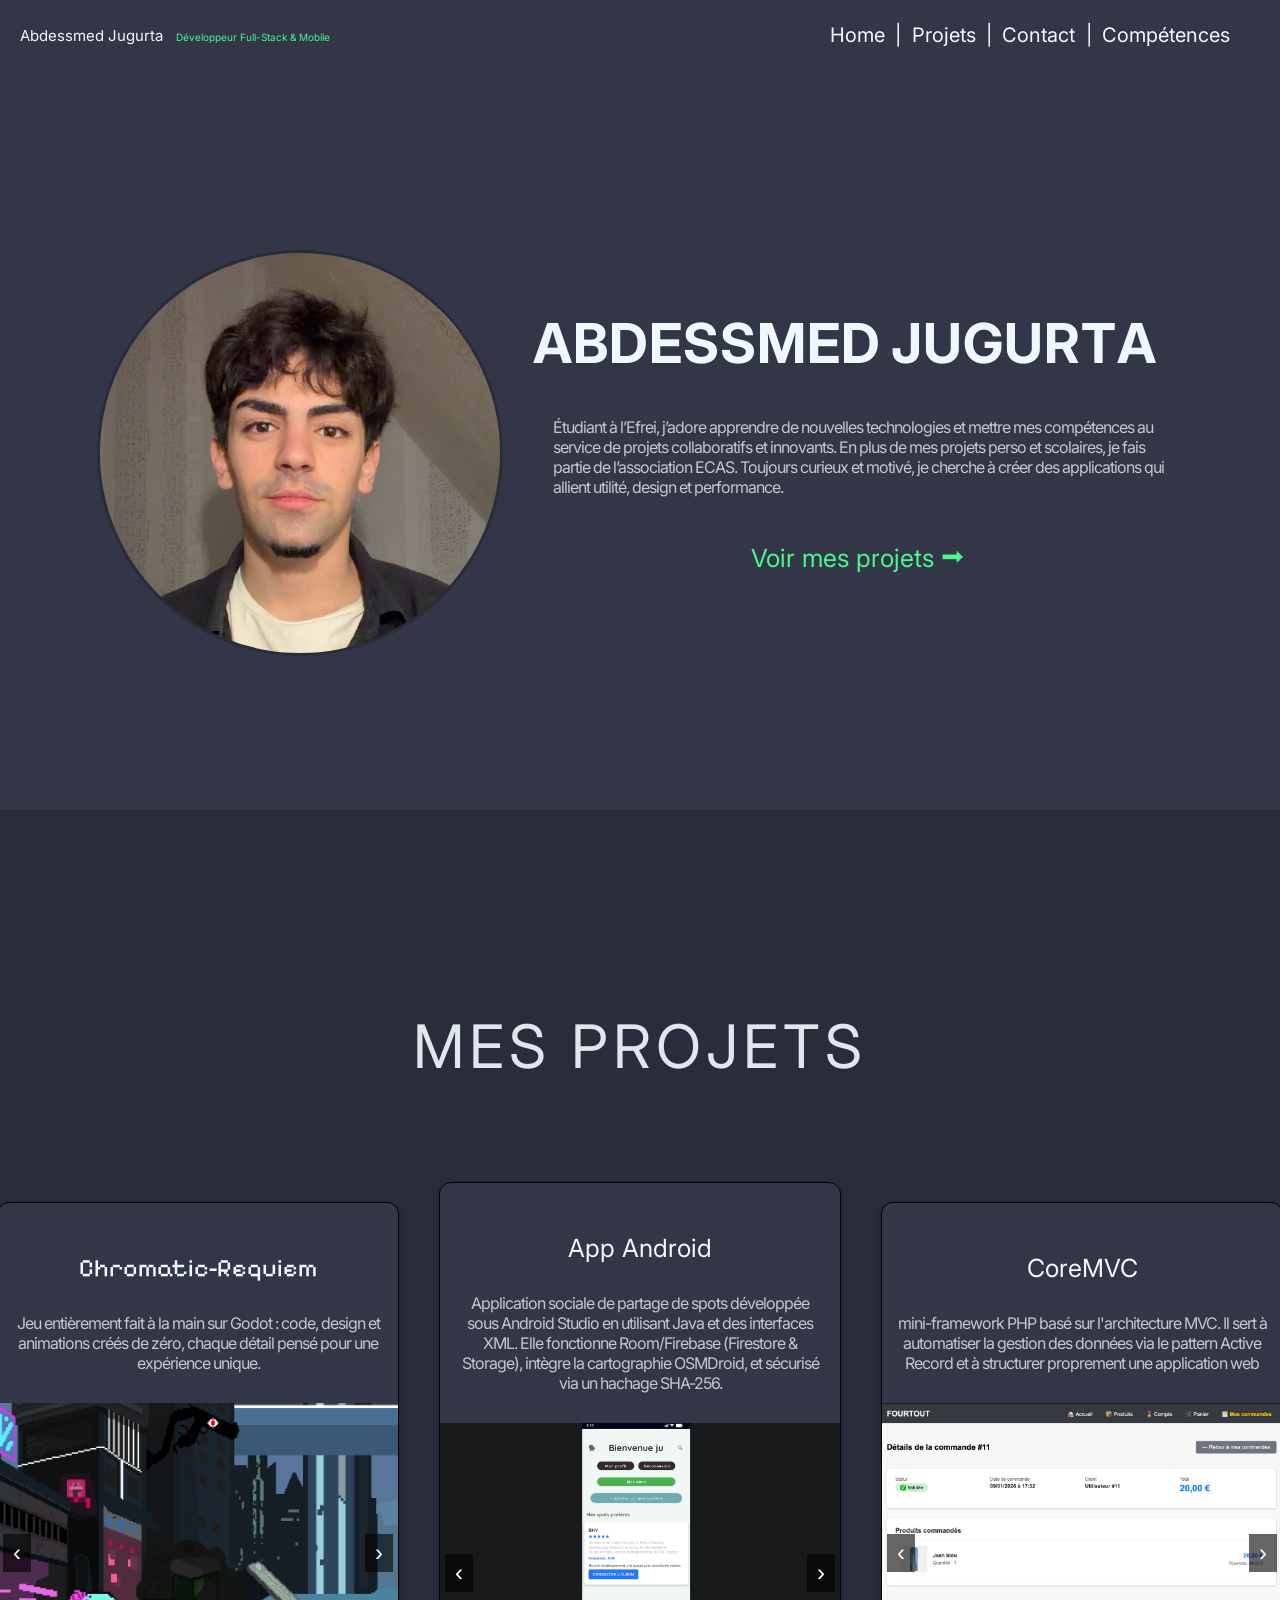
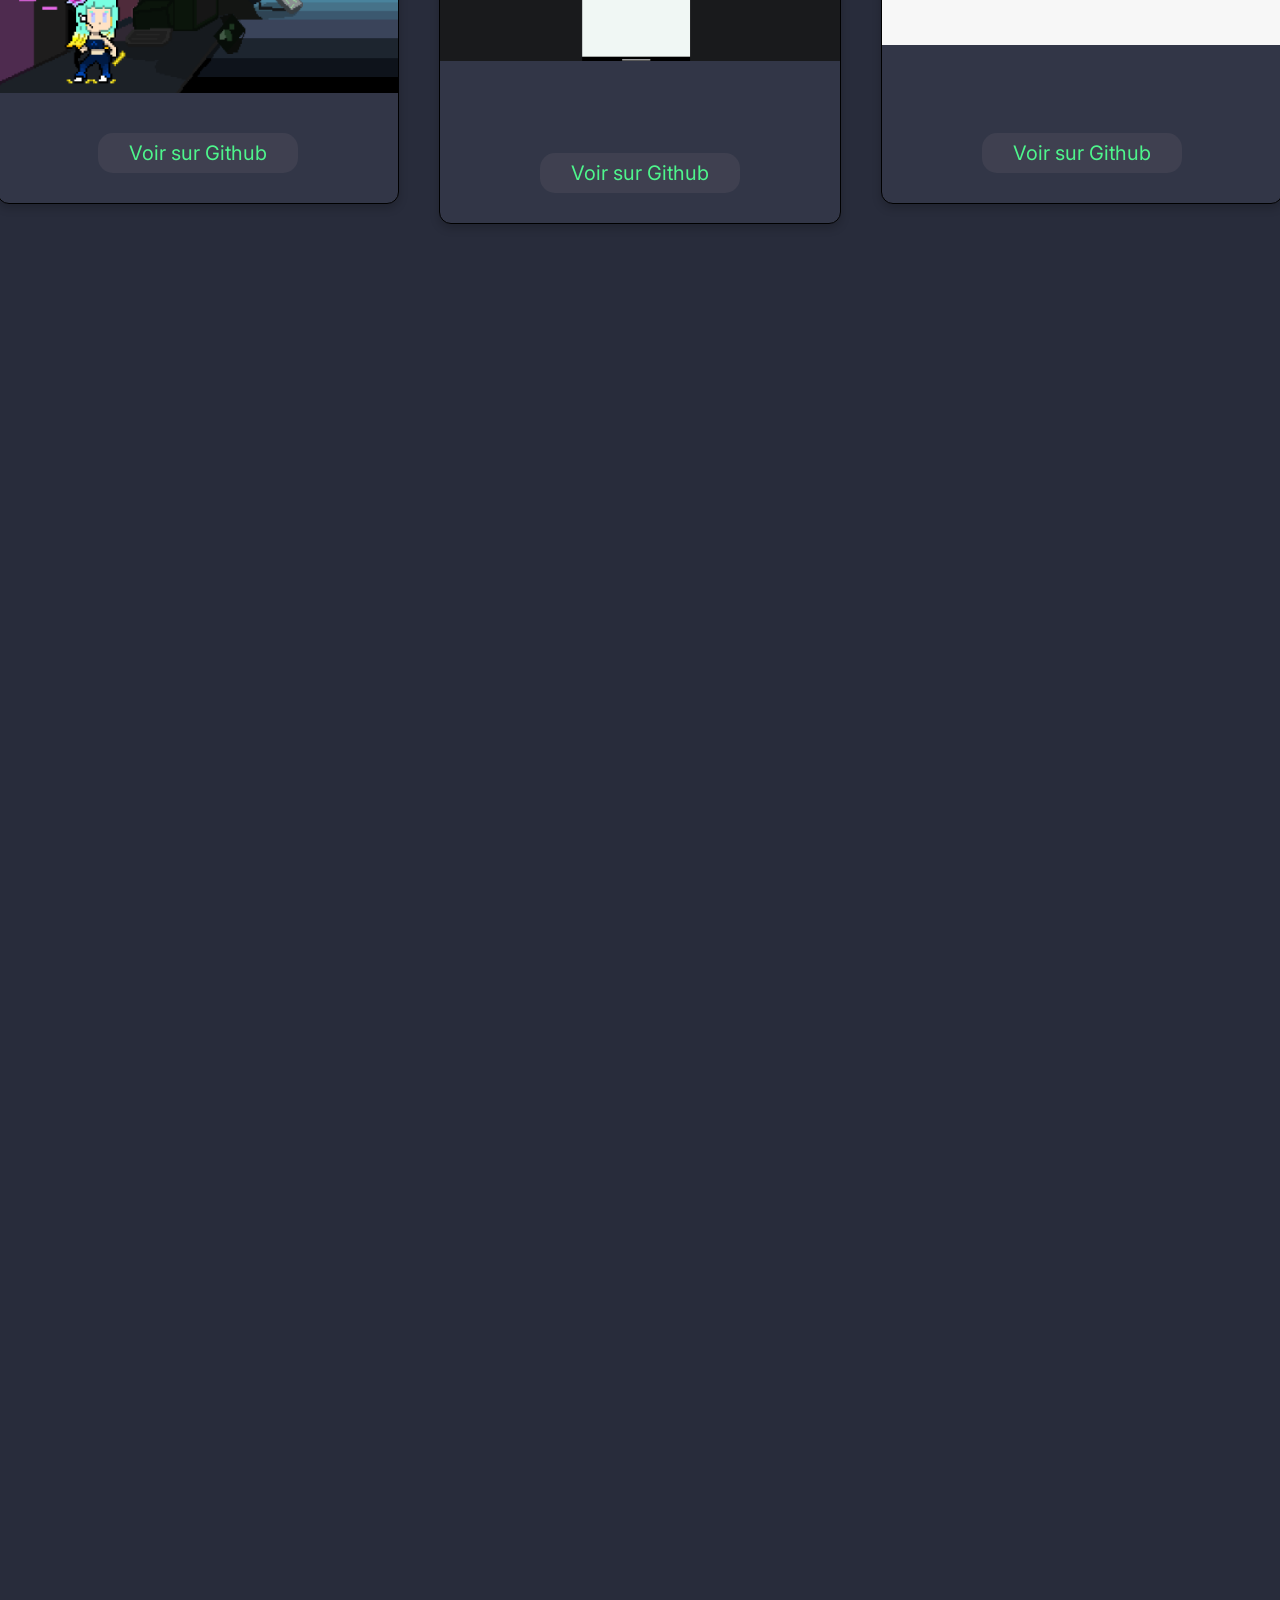
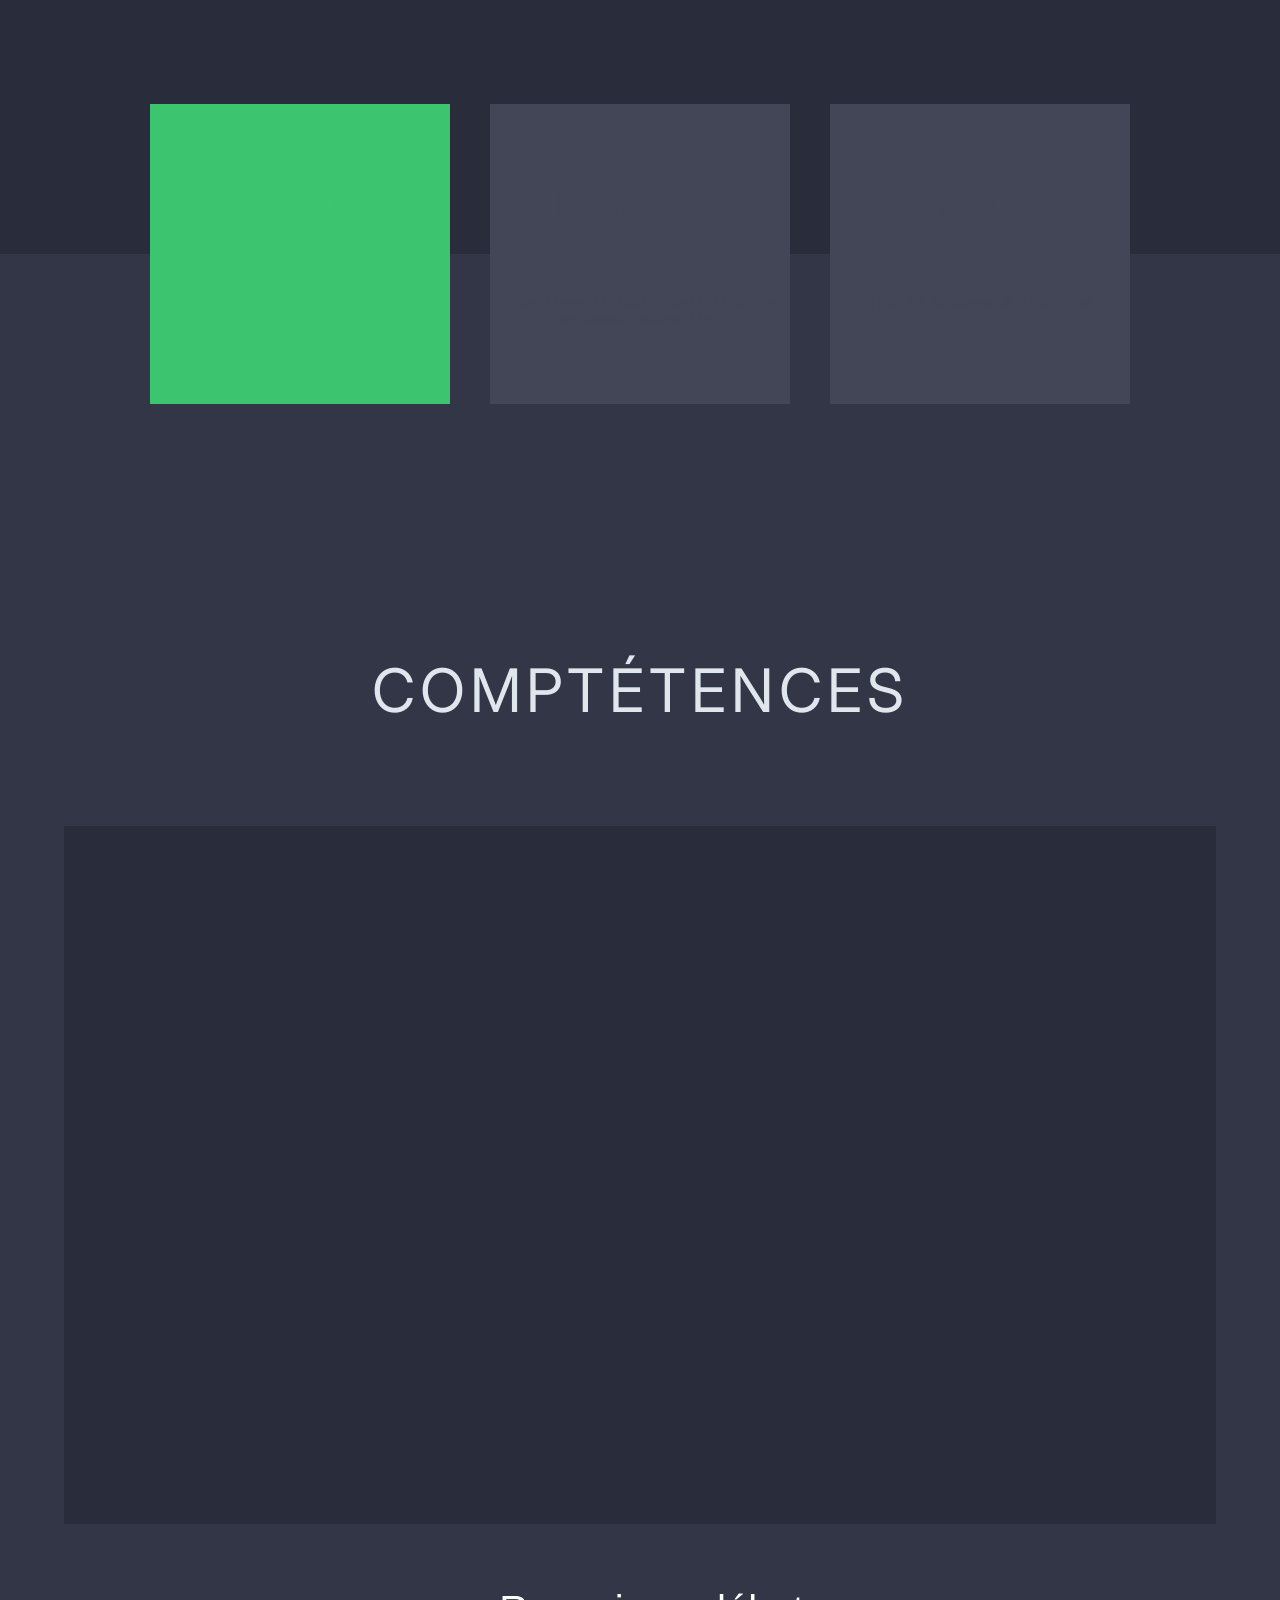
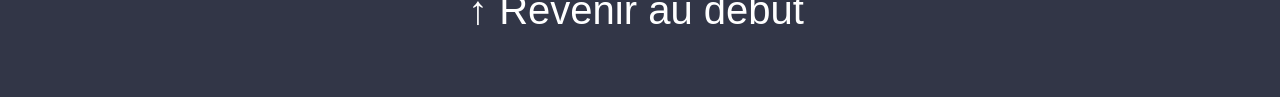
<file: index.html>
<!DOCTYPE html>
<html lang="en">
<head>
    <meta charset="UTF-8">
    <meta name="viewport" content="width=device-width, initial-scale=1.0">
    <title>Portfolio</title>
    <link rel="stylesheet" href="style.css">
    <link rel="preconnect" href="https://fonts.googleapis.com">
    <link rel="preconnect" href="https://fonts.gstatic.com" crossorigin>
    <link rel="preconnect" href="https://fonts.googleapis.com">
    <link rel="preconnect" href="https://fonts.gstatic.com" crossorigin>
    <link href="https://fonts.googleapis.com/css2?family=Jersey+10&family=Pixelify+Sans:wght@400..700&display=swap" rel="stylesheet">
    <link href="https://fonts.googleapis.com/css2?family=Inter:wght@300;400;500;600;700&display=swap" rel="stylesheet">
    <link rel="preconnect" href="https://fonts.googleapis.com">
    <link rel="preconnect" href="https://fonts.gstatic.com" crossorigin>
    <link href="https://fonts.googleapis.com/css2?family=Roboto+Mono:ital,wght@0,100..700;1,100..700&display=swap" rel="stylesheet">
    

</head>
<body id="top">
    <header>
        <div id="home"></div>
        <div class="banner">
            <div class="titre">
            <div class="name">
                Abdessmed Jugurta
            </div>
            <div class="title">
                Développeur Full-Stack & Mobile
            </div>
            </div>
            <div class="menu">
                <a href="#top">Home</a>
                <p>|</p>
                <a href="#projet">Projets</a>
                <p>|</p>
                <a href="#contact">Contact</a>
                <p>|</p>
                <a href="#competence">Compétences</a>
                
            </div>
        </div>
    </header>
    <main>
        <div class="container">
            <div class="img">
                <img src="/Assets/IMG_9271.JPG" alt="Photo Jugurta">
            </div>
            <div class="context">
                <div class="nom">
                    <p>
                    <span>A</span><span>B</span><span>D</span><span>E</span><span>S</span><span>S</span><span>M</span><span>E</span><span>D</span>
                    <span class="space"></span>
                    <span>J</span><span>U</span><span>G</span><span>U</span><span>R</span><span>T</span><span>A</span>
                    </p>
                </div>
                <div class="desc">
                    <p>Étudiant à l’Efrei, 
                        j’adore apprendre de nouvelles technologies et  mettre mes compétences au service de projets collaboratifs et innovants. 
                        En plus de mes projets perso et scolaires, je fais partie de l’association ECAS.
                        Toujours curieux et motivé, je cherche à créer des applications qui allient utilité, 
                        design et performance.</p>
                </div>
            <div class="lien">
                 <a href="#projet">Voir mes projets       ⮕</a>
            </div>
            </div>
        </div>




    <section class="project-section">
            <div class="project-title" id="projet">
                MES PROJETS
            </div>
            <div class="projets">
                <div class="projet">
                    <div class="projetT1">
                    Chromatic-Requiem
                    </div>
                    <div class="descP">
                        Jeu entièrement fait à la main sur Godot : code, design et animations créés de zéro, chaque détail pensé pour une expérience unique.
                    </div>
                    <div class="carousel">
                        <div class="carousel-window">
                            <div class="carousel-images">
                                <img src="Assets/Chroma1.png">
                                <img src="Assets/Chroma2.png">
                                <img src="Assets/Chroma3.png">
                            </div>
                        </div>
                        <button class="next">›</button>
                        <button class="prev">‹</button>
                    </div>
                    <a href="https://github.com/jugurta12/Chromatic-Requiem">Voir sur Github</a>
                </div>
                                <div class="projet" id="projet">
                    <div class="projetT">
                    App Android
                    </div>
                    <div class="descP">
                       Application sociale de partage de spots développée sous Android Studio en utilisant Java et des interfaces XML.
                        Elle fonctionne Room/Firebase (Firestore & Storage), intègre la cartographie OSMDroid, et sécurisé via un hachage SHA-256.
                    </div>
                    <div class="carousel">
                        <div class="carousel-window">
                            <div class="carousel-images">
                                <img src="Assets/Android1.png">
                                <img src="Assets/Android2.png">
                                <img src="Assets/Android3.png">
                            </div>
                        </div>
                        <button class="next">›</button>
                        <button class="prev">‹</button>
                    </div>
                    <a href="https://github.com/jugurta12/A_xmlandroid">Voir sur Github</a>
                </div>
                <div class="projet" id="projet">
                    <div class="projetT">
                    CoreMVC
                    </div>
                    <div class="descP">
                        mini-framework PHP basé sur l'architecture MVC. Il sert à automatiser la gestion des données via le pattern Active Record et à structurer proprement une application web
                    </div>
                    <div class="carousel">
                        <div class="carousel-window">
                            <div class="carousel-images">
                                <img src="Assets/MVC1.png">
                                <img src="Assets/MVC2.png">
                                <img src="Assets/MVC3.png">
                            </div>
                        </div>
                        <button class="next">›</button>
                        <button class="prev">‹</button>
                    </div>
                    <a href="https://github.com/jugurta12/mini_mvc">Voir sur Github</a>
                </div>
            </div>
            <div class="projets2">
                <div class="projet2">
                    <div class="projetT">
                    PursiPursa ThreeJS
                    </div>
                <div class="descP2">
                    mini-framework PHP basé sur l'architecture MVC. Il sert à automatiser la gestion des données via le pattern Active Record et à structurer proprement une application web
                </div>
                <div class="">
                    <a href="https://github.com/jugurta12/pursipursa_three.js">Voir sur Github</a>
                </div>
                </div>
                <div class="projet2">
                    <div class="projetT">
                    API Node.JS
                    </div>
                <div class="descP2">
                    mini-framework PHP basé sur l'architecture MVC. Il sert à automatiser la gestion des données via le pattern Active Record et à structurer proprement une application web
                </div>
                <div class="https://github.com/jugurta12/Memory_vue">
                    <a href="">Voir sur Github</a>
                </div>
                </div>
                <div class="projet2">
                    <div class="projetT">
                    Memory_vue
                    </div>
                <div class="descP2">
                    Agrille adaptable (4×4, 5×5, 6×6).
                    <br>
gestion des cartes, détection des paires, compteur d’essais, timer et conditions de victoire.
Navigation entre les vues assurée par Vue Router et système d’historique (pseudo, temps, essais).
                </div>
                <div class="">
                    <a href="https://github.com/jugurta12/Memory_vue">Voir sur Github</a>
                </div>
                </div>
                <div class="projet2">
                    <div class="projetT">
                    gest-entreprise-java
                    </div>
                <div class="descP">
                    Application Java utilisant la programmation orientée objet.
                    <br>
Manipulation de classes, méthodes, tableaux et ArrayList.
Gestion des données avec calculs, conversions et tests unitaires simples.
                </div>
                <div class="">
                    <a href="https://github.com/jugurta12/gestion-entreprise-java">Voir sur Github</a>
                </div>
                </div>
                <div class="projet2">
                    <div class="projetT">
                    site-e-commerce
                    </div>
                <div class="descP">
                    Site e-commerce Étoile d’Or développé en HTML, CSS et JavaScript.
Il présente un catalogue de produits avec une interface moderne et responsive.
La navigation, l’interactivité et la gestion du panier sont assurées en JavaScript.
                </div>
                <div class="">
                    <a href="https://github.com/jugurta12/site-e-co">Voir sur Github</a>
                </div>
                </div>
                <div class="projet2">
                    <div class="projetT">
                    Gestion de bibliothèque
                    </div>
                <div class="descP">
                    Développement d'une application web complète avec le framework Symfony, incluant la gestion d'une base de données et une mise en service simplifiée via Docker. dlzadhlkzhdlk dalzdnhlzka
                </div>
                <div class="">
                    <a href="https://github.com/jugurta12/book">Voir sur Github</a>
                </div>
                </div>
                <div class="projet2">
                    <div class="projetT">
                    calculette_js
                    </div>
                <div class="descP">
                    Application web développée en JavaScript pour la logique de calcul et la manipulation du DOM. L'interface est conçue en HTML/CSS.
                </div>
                <div class="">
                    <a href="https://github.com/jugurta12/calculette_js">Voir sur Github</a>
                </div>
                </div>
            </div>


            <div class="contact-container" id="contact">
                <div class="contactsv">
                    <div class="Github">
                    Github
                    </div>
                    <div class="a">
                    <a href="https://github.com/jugurta12">https://github.com/jugurta12</a>
                    </div>
                </div>
                <div class="contacts2">
                    <div class="Github">
                    Linkedin
                    </div>
                    <div class="a">
                    <a href="https://www.linkedin.com/in/jugurta-abdessmed-699b68330/">https://www.linkedin.com/in/jugurta-abdessmed-699b68330/</a>
                    </div>
                </div>
                <div class="contacts">
                    <div class="Github">
                    Mail
                    </div>
                    <div class="a">
                    <a href="mailto:jugurta.abdessmed@icloud.com">jugurta.abdessmed@icloud.com</a>
                    </div>
                </div>
            </div>
    </section>
    <div class="comp-title" id="competence">
        COMPTÉTENCES
        
    </div>
    <div class="skills-container">

  <!-- Radios (aucune sélectionnée au départ) -->
  <input type="radio" name="skill" id="frontend">
  <input type="radio" name="skill" id="backend">
  <input type="radio" name="skill" id="bdd">
  <input type="radio" name="skill" id="qualite">
  <input type="radio" name="skill" id="outils">
  <input type="radio" name="skill" id="gestion">
  <input type="radio" name="skill" id="algo">

  <!-- Menu -->
  <div class="skills-menu">
    <label for="frontend">
        ⮕ Front-end
    </label>
    <label for="backend">⮕ Back-end</label>
    <label for="bdd">⮕ Bases de données</label>
    <label for="qualite">⮕ Qualité & pratiques</label>
    <label for="outils">⮕ Outils</label>
    <label for="gestion">⮕ Gestion de projet</label>
    <label for="algo">⮕ Algorithmique</label>
  </div>

  <!-- Contenu -->
  <div class="skills-content">

    <div class="content frontend">
      <ul>
        <li>HTML /CSS / SCSS</li>
        <li>JavaScript (ES6+)</li>
        <li>TypeScript</li>
        <li>React.js</li>
        <li>Angular</li>
        <li>Next.js</li>
        <li>Tailwind CSS</li>
        <li>Vue.js</li>
      </ul>
    </div>

    <div class="content backend">
      <ul>
        <li>Node.js</li>
        <li>PHP (symfony)</li>
        <li>Express.js</li>
        <li>WebSockets</li>
        <li>REST API</li>
        <li>JWT Authentication</li>
        <li>Python (Django)</li>
        <li>Java (Spring Boot)</li>
      </ul>
    </div>

    <div class="content bdd">
      <ul>
        <li>SQL (MySQL / PostgreSQL)</li>
        <li>NoSQL (MongoDB)</li>
        <li>Modélisation de données</li>
        <li>Requêtes CRUD</li>
        <li>Relations & normalisation</li>
        <li>ORM (Prisma, Doctrine, Hibernate)</li>
        <li>Cloud : Supabase / Firebase</li>
      </ul>
    </div>

    <div class="content qualite">
      <ul>
        <li>Tests unitaires (Jest) </li>
        <li>Design Patterns</li>
        <li>Clean Code</li>
        <li>Débogage</li> 
        <li>Architectures logicielles (MVC, Hexagonale)</li>
      </ul>
    </div>

    <div class="content outils">
      <ul>
        <li>Gestion de version (Git / GitHub, Branches, Pull Requests)</li>
        <li>Maîtrise du Terminal (Bash/Zsh) & Scripts d'automatisation</li>
        <li>Containerisation : Docker (Docker Compose)</li>
        <li>VS Code (Extensions, Debugging avancé)</li>
        <li>CI/CD</li>
      </ul>
    </div>

    <div class="content gestion">
      <ul class="titlegestion">
        <li>Agile (Scrum)</li>
        <li>Trello / Notion</li>
        <li>Analyse des besoins & Rédaction</li>
        <li>Documentation technique</li>
        <li>Collaboration via Code Review & Pair Programming</li>
      </ul>
    </div>

    <div class="content algo">
      <ul>
        <li>Manipulation de tableaux, objets, maps et sets</li>
        <li>Structures de données</li>
        <li>Algorithmes de tri, recherche et filtrage</li>
        <li>Programmation fonctionnelle & Récursivité</li>
      </ul>
    </div>
  </div>
</div>



<a href="#top" class="back-to-top">
  <span class="arrow">↑
  Revenir au début
    </span>
</a>

    
    </main>
    <script src="script.js"></script>
</body>
</html>
</file>
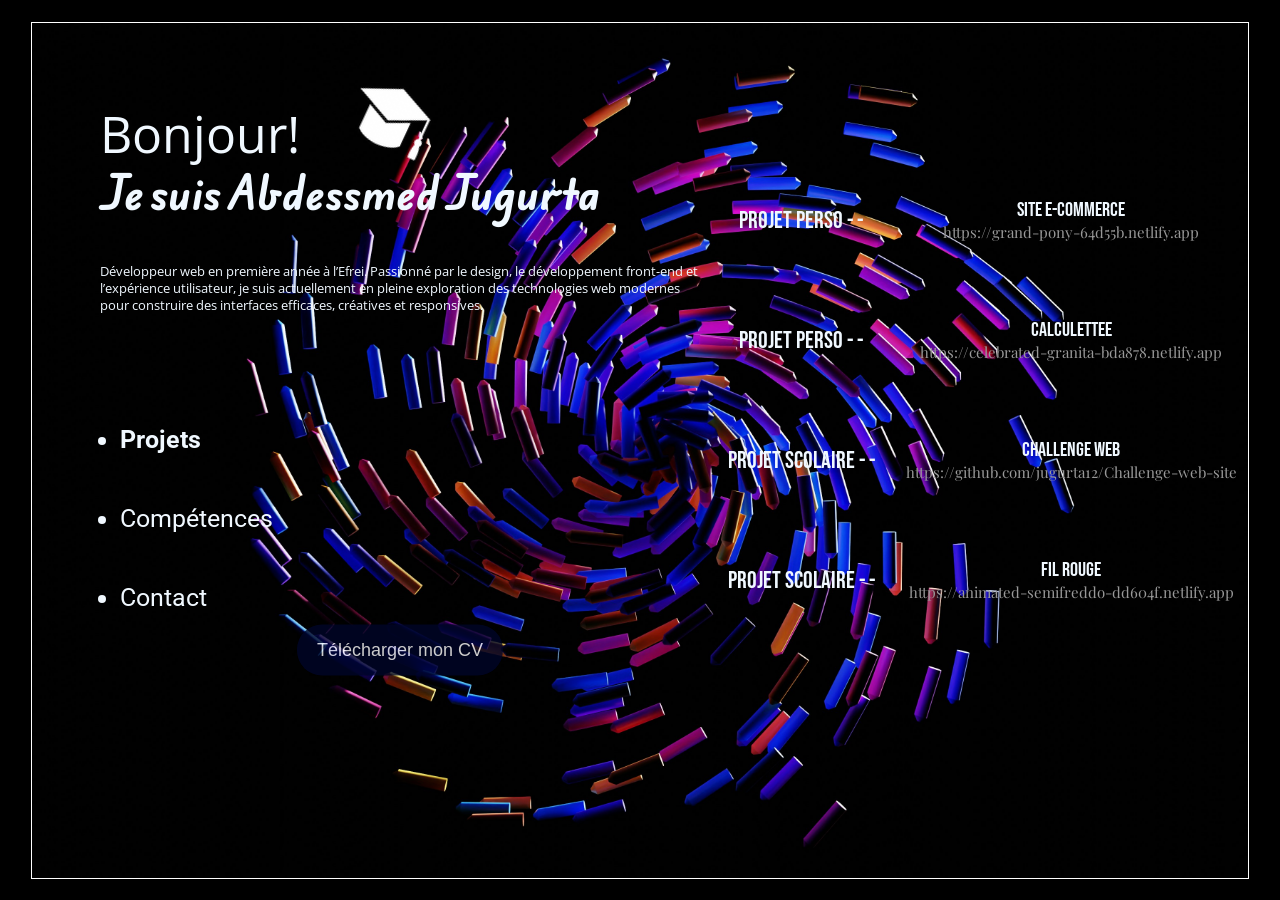
<file: portfolio-css-avance-Jugurta-Abdessmed/index.html>
<!DOCTYPE html>
<html lang="en">
<head>
    <meta charset="UTF-8">
    <meta name="viewport" content="width=device-width, initial-scale=1.0">
    <title>Portefolio</title>
    <link href="https://fonts.googleapis.com/css2?family=Open+Sans&display=swap" rel="stylesheet">
    <link href="https://fonts.googleapis.com/css2?family=Edu+AU+VIC+WA+NT+Hand:wght@400&display=swap" rel="stylesheet">
    <link href="https://fonts.googleapis.com/css2?family=Playfair+Display:wght@400;700&display=swap" rel="stylesheet">
    <link href="https://fonts.googleapis.com/css2?family=Bebas+Neue&display=swap" rel="stylesheet">
    <link href="https://fonts.googleapis.com/css2?family=Roboto:wght@400;500;700&display=swap" rel="stylesheet">

    <link rel="stylesheet" href="style.css">
</head>
<body>
    <div class="container">
        <img class="video-background" src="images/boliviainteligente-tnUtZM8VCVQ-unsplash.jpg">
    </div>
    <div class="container1">
        <p class="bonjour">
            Bonjour!
        </p>
        <p class="nom">
            Je suis Abdessmed Jugurta
        </p>
        <p class="presentation">
            Développeur web en première année à l’Efrei. Passionné par le design, le développement front-end et l’expérience utilisateur, 
            je suis actuellement en pleine exploration des technologies web modernes pour construire des interfaces efficaces, créatives et responsives.
        </p>
    </div>
    <div class="container2">
        <div class="grid1">Projet Perso - - </div>
        <div class="grid">
            <div class="site1">Site e-Commerce</div>
            <div class="lien1"><a href="https://grand-pony-64d55b.netlify.app/">https://grand-pony-64d55b.netlify.app</a></div>
        </div>
        <div class="grid1">Projet Perso - -</div>
        <div class="grid">
            <div class="site1">Calculettee</div>
            <div class="lien1"><a href="https://celebrated-granita-bda878.netlify.app">https://celebrated-granita-bda878.netlify.app</a></div>
        </div>
        <div class="grid1">projet Scolaire - -</div>
        <div class="grid">
            <div class="site1">Challenge Web</div>
            <div class="lien1"><a href="https://github.com/jugurta12/Challenge-web-site">https://github.com/jugurta12/Challenge-web-site</a></div>
        </div>
        <div class="grid1">Projet Scolaire - -</div>
        <div class="grid">
            <div class="site1">Fil Rouge</div>
            <div class="lien1"><a href="https://animated-semifreddo-dd604f.netlify.app">https://animated-semifreddo-dd604f.netlify.app</a></div>
        </div>
    </div>
    <div class="chap"><img src="images/Design.png"></div>
    <ul id="ul" class="ul">
        <li id="projet">Projets</li>
        <li id="competencee">Compétences</li>
        <li id="contact">Contact</li>
      </ul>
      <a href="images/Abdessmed_Jugurta_CV copie.pdf" download>
        <button id="button" class="button">Télécharger mon CV</button>
      </a>

    <div class="container3">  
      <p class="comp">Compétences Front-end</p>
        <div class="comp3">
            <div class="competence">HTML</div>
            <div class="competence">CSS</div>
            <div class="competence">JavaScript</div>
        </div>
        <p class="comp">Compétences back-end</p>
        <div class="comp3">
          <div class="competence">JS</div>
          <div class="competence">PHP</div>
          <div class="competence">Java</div>
          <div class="competence">BDD Sql</div>
        </div>
    </div>
    <div class="container5">
        <p class="info">Mes Informations Personnelles</p>
        <ul class="infop">
            <li>Abdessmed Jugurta</li>
            <li> 20 ans</li>
            <li> jugurta.abdessmed@icloud.com</li>
            <li>Développeur Web à l'Efrei</li>
            <li> 1ère année</li>
            <li> 06 61 80 55 88</li>
        </ul>
    </div>
      <script src="script.js"></script>
</body>
</html>
</file>
<file: style.css>
body{
  margin: 0;
  color: aliceblue;
  background-color: rgb(50, 54, 71);
  font-family: 'Inter', sans-serif;
}

a{
  text-decoration: none;
  color: aliceblue;
}



.banner{
  display: flex;  
  flex-direction: row;
  position: fixed;
  height: 30px;
  justify-content: space-between;
  align-items: center;
  top: 0;
  left: 0;
  width: 100%;
  font-family: 'Inter', sans-serif;
  margin-top: 20px;
  z-index: 1;
}

.banner a{
  text-decoration: none;
  color: aliceblue;
  transition: 0.3s;
}

.banner a:hover{
  text-decoration: none;
  color: rgb(78, 246, 140);
}

.titre{
  display: flex;
  flex-direction: row;
  margin-left: 20px;
  justify-content: space-between;
  width: 310px;
}

.name{
  font-size: 15px;
}

.title{
  position: relative;
  top:5px;
  color: rgb(78, 246, 140);
  font-size: 10px;
}

.menu{
  display: flex;
  flex-direction: row;
  width: 400px;
  justify-content: space-between;
  align-items: center;
  margin-right: 50px;
  font-size: 20px;
}



main {
  margin-top: 250px;
}

.img img {
  width: 400px;
  height: 400px;
  border-radius: 50%; 
  object-fit: cover;  
  border: 3px solid rgb(40, 44, 59);
}

.container{
  display: flex;
  flex-direction: row;
  align-items: center;
  justify-content: center;
  gap: 30px;  

}

.nom {
  font-size: 55px;
  letter-spacing: 1px;
  font-weight: bold;
}

.nom p {
  display: flex; 
}

.nom span {
  display: inline-block;
  transition: transform 0.3s, color 0.3s;
  animation: color-grow 3s linear infinite;
}

.nom span:nth-child(1) { animation-delay: 0s; }
.nom span:nth-child(2) { animation-delay: 0.2s; }
.nom span:nth-child(3) { animation-delay: 0.4s; }
.nom span:nth-child(4) { animation-delay: 0.6s; }
.nom span:nth-child(5) { animation-delay: 0.8s; }
.nom span:nth-child(6) { animation-delay: 1s; }
.nom span:nth-child(7) { animation-delay: 1.2s; }
.nom span:nth-child(8) { animation-delay: 1.4s; }
.nom span:nth-child(9) { animation-delay: 1.6s; }
.nom span:nth-child(10) { animation-delay: 1.8s; }
.nom span:nth-child(11) { animation-delay: 2s; }
.nom span:nth-child(12) { animation-delay: 2.2s; }
.nom span:nth-child(13) { animation-delay: 2.4s; }
.nom span:nth-child(14) { animation-delay: 2.6s; }
.nom span:nth-child(15) { animation-delay: 2.8s; }
.nom span:nth-child(16) { animation-delay: 3s; }
.nom span:nth-child(17) { animation-delay: 3.2s; }

@keyframes color-grow {
  0%, 80%, 100% {
    color: aliceblue;   
    transform: scale(1);
  }
  40% {
    color:  rgb(78, 246, 140);
  }
}

.nom span.space {
    width: 10px;   
    display: inline-block;
}



.context{
  width: 650px;
  display: flex;
  flex-direction: column;
  height: 400px;
}

.desc{
  letter-spacing: -1px;
  position: relative;
  top: -30px;
  margin-left: 20px;
  color: rgb(194, 200, 206);
}

.lien{
  display: flex;
  justify-content: center;
  font-size: 25px;
}

.lien a {
  color: rgb(78, 246, 140);
  text-decoration: none;
  position: relative; 
  transition: color 0.5s;
}


.lien a::after {
  content: "";
  position: absolute;
  left: 0;
  bottom: 0;        
  width: 100%;
  height: 2px;         
  background-color: rgb(216, 232, 222);
  transform: scaleX(0); 
  transform-origin: left; 
  transition: transform 0.5s ;
}


.lien a:hover::after {
  transform: scaleX(1); 
}

.lien a:hover {
  color: rgb(216, 232, 222); 
}

.project-section{
  background-color:rgb(40, 44, 59);
  margin-top: 150px;
  position: relative;
  width: 100%;
   padding-top: 200px;
  padding-bottom: -300px
}


.project-title{
  display: flex;
  justify-content: center;
  align-items: center;
  width: 100%;
  font-family: 'Inter', sans-serif;
  font-size: 60px;
  letter-spacing: 5px;
  color: rgb(223, 231, 237);
}

.projets{
  display: flex;
  flex-direction: row;
  width: 100%;
  align-items: center;
  justify-content: center;
  margin-top: 100px;
  margin-bottom: 100px;
  gap: 40px;
}

.projets2{
  display: flex;
  flex-direction: row;
  width: 100%;
  align-items: center;
  justify-content: center;
  margin-top: 200px;
  margin-bottom: 100px;
  gap: 40px;
  flex-wrap: wrap;
}

.projet{
  display: flex;
  flex-direction: column;
  border: 1px solid black;
  width: 450px;
  justify-content: center;
  align-items: center;
  box-shadow: 0 4px 10px rgba(0, 0, 0, 0.2);
  border-radius: 12px;
  transition: 0.2s;
  background-color: rgb(50, 54, 71);
}

.projet2{
  display: flex;
  flex-direction: column;
  border: 1px solid black;
  width: 300px;
  justify-content: center;
  align-items: center;
  box-shadow: 0 4px 10px rgba(0, 0, 0, 0.2);
  border-radius: 12px;
  transition: 0.2s;
}

.projet:hover{
  box-shadow: 0 4px 10px rgb(78, 246, 140);
  transform: translateY(-10px);
}

.projet a{
  margin-top: 30px;
  margin-bottom: 30px;
  background-color:   rgb(63, 64, 80);
  border-radius: 15px;
  width: 200px;
  height: 40px;
  color: rgb(78, 246, 140);
  display: flex;
  align-items: center;
  justify-content: center;
  font-size: 20px;
  transition: 0.5s;
}

.projet2 a{
  margin-top: 30px;
  margin-bottom: 30px;
  background-color:   rgb(63, 64, 80);
  border-radius: 15px;
  width: 200px;
  height: 40px;
  color: rgb(78, 246, 140);
  display: flex;
  align-items: center;
  justify-content: center;
  font-size: 20px;
  transition: 0.5s;
}

.projet2 a:hover{
  color: rgb(207, 236, 213);
  background-color:   rgb(44, 45, 56)
}

.projet a:hover{
  color: rgb(63, 64, 80);
  background-color:   rgb(78, 246, 140);
}

.projet a:hover{
  color: rgb(63, 64, 80);
  background-color:   rgb(78, 246, 140);
}

.descP{
  margin-top: 30px;
  margin-left: 15px;
  margin-right: 15px;
  color: rgb(194, 200, 206);
  text-align: center;
  letter-spacing: -1px;
  
}

.descP2{
  margin-top: 30px;
  margin-left: 15px;
  margin-right: 15px;
  color: rgb(194, 200, 206);
  text-align: center;
  letter-spacing: -1px;
  font-size: 15px;
}

.projetT{
  margin-top: 50px;
  font-size: 25px;
}

.projetT1{
  margin-top: 50px;
  font-size: 25px;
  font-family: "Pixelify Sans", sans-serif;
}

.carousel {
    position: relative;
    width: 400px; 
    height: 300px;
    overflow: hidden;
    margin-top: 30px;
}

.carousel-window {
    width: 100%;
    height: 100%;
    overflow: hidden;
}

.carousel-images {
    display: flex;
    transition:0.5s;
}

.carousel-images img {
    min-width: 100%;
    height: 100%;
    object-fit: cover; 
}

.carousel button {
    position: absolute;
    top: 50%;
    transform: translateY(-50%);
    background: rgba(0,0,0,0.6);
    color: white;
    border: none;
    font-size: 24px;
    cursor: pointer;
    padding: 5px 10px;
}

.carousel .prev {
    left: 5px;
}

.carousel .next {
    right: 5px;
}

.contact-container{
  display: flex;
  flex-direction: row;
  width: 100%;
  align-items: center;
  justify-content: center;
  gap: 40px;
}

.contacts{
  display: flex;
  flex-direction: column;
  width: 300px;
  height: 300px;
  justify-content: center;
  align-items: center;
  transition: 0.2s;
  background-color: rgb(66, 70, 87);
  position: relative;
  top: 150px;
}

.contacts2{
  display: flex;
  flex-direction: column;
  width: 300px;
  height: 300px;
  justify-content: center;
  align-items: center;
  transition: 0.2s;
  background-color: rgb(66, 70, 87);
  position: relative;
  top: 150px;
}


.contactsv{
  display: flex;
  flex-direction: column;
  width: 300px;
  height: 300px;
  justify-content: center;
  align-items: center;
  transition: 0.2s;
  background-color: rgb(60, 197, 110);
  position: relative;
  top: 150px;
}

.Github{
  font-size: 35px;
  height: 150px;
  margin-top: 75px;
  font-family: "Roboto Mono", monospace;
  font-optical-sizing: auto;
  font-style: normal;
}

.a{
  font-size: 13px;
  height: 150px;
   font-family: "Roboto Mono", monospace;
  font-optical-sizing: auto;
  font-style: normal;
  text-align: center;
}

.comp-title{
  display: flex;
  justify-content: center;
  align-items: center;
  width: 100%;
  font-family: 'Inter', sans-serif;
  font-size: 60px;
  letter-spacing: 5px;
  color: rgb(223, 231, 237);
  margin-top: 400px;
}

.skills-container {
  margin-top: 100px;
  display: flex;
  width: 90%;
  font-family: 'Inter', sans-serif;
  background-color:rgb(40, 44, 59);
  position: relative;
  left: 5%;
}

input[type="radio"] {
  display: none;
}

.skills-menu {
  display: flex;
  flex-direction: column;
  gap: 20px;
  width: 30%;
  margin-left: 100px;
  margin-top: 100px;
  margin-bottom: 100px;
  font-size: 25px;
}

.skills-menu label {
  padding: 12px 16px;
  border-radius: 8px;
  cursor: pointer;
  transition: 0.3s;
  background-color: rgb(50, 54, 71);
}

.skills-menu label:hover {
  transform: translateX(-10px);
  color: rgb(196, 243, 213);
}

.skills-content .content {
  opacity: 0;
  transform: translateY(40px);
  pointer-events: none;
  position: absolute; /* pour éviter que ça pousse les autres blocs */
  transition: opacity 0.6s cubic-bezier(.4,0,.2,1), transform 0.6s cubic-bezier(.4,0,.2,1);
}


.skills-content {
  flex: 1;
  display: flex;
  width: 70%;
  margin-left: 100px;
  justify-content: center;
  align-items: center;
}

.skills-content h3 {
  margin-bottom: 10px;
}

.skills-content ul {
  padding-left: 20px;
    font-size: 30px;
  font-family: 'Inter', sans-serif;
  /* 1. La graisse : utilise 600 (Semi-Bold) ou 700 (Bold) */
  font-weight: 600;
  margin-top: 100px; 
  
  /* 2. L'effet serré : indispensable pour ce look moderne */
  letter-spacing: -0.04em; 
  
  /* 3. Taille et couleur (adaptées à ton image) */
  font-size: 48px;
  color: #FFFFFF;
  
  /* 4. Rendu net sur fond sombre */
  -webkit-font-smoothing: antialiased;
  -moz-osx-font-smoothing: grayscale;
  list-style: none;
  padding: 0
}

#frontend:checked ~ .skills-content .frontend,
#backend:checked ~ .skills-content .backend,
#bdd:checked ~ .skills-content .bdd,
#qualite:checked ~ .skills-content .qualite,
#outils:checked ~ .skills-content .outils,
#gestion:checked ~ .skills-content .gestion,
#algo:checked ~ .skills-content .algo {
  opacity: 1;
  transform: translateY(0);
  pointer-events: auto;
}

/* Style du label actif */
#frontend:checked ~ .skills-menu label[for="frontend"],
#backend:checked ~ .skills-menu label[for="backend"],
#bdd:checked ~ .skills-menu label[for="bdd"],
#qualite:checked ~ .skills-menu label[for="qualite"],
#outils:checked ~ .skills-menu label[for="outils"],
#gestion:checked ~ .skills-menu label[for="gestion"],
#algo:checked ~ .skills-menu label[for="algo"] {
  background: #222;
  color: white;
  border-color: #222;
}

.fleche {
border: 1px solid white;
width: 15px;
height: 15px;
}

.content.gestion{
  width: 80%;
  position: relative;
  top:100px;
  align-items: center;
  justify-content: center;
  flex-direction: column;
  height: 100%;
}
li{
  transition: 0.3s;
  cursor: default;
  
}
li:hover {
  color: rgb(196, 243, 213);
  margin-bottom: 8px;
}


.back-to-top {
  display: flex;
  position: relative;
  overflow: hidden;
  padding: 14px 28px;
  font-size: 16px;
  background-color: rgb(50, 54, 71);
  color: white;
  border: none;
  cursor: pointer;
  display: flex;
  align-items: center;
  gap: 10px;
  font-family: sans-serif;
  overflow: hidden;
  width: 95%;
  justify-content: center;
  margin-bottom: 50px;
  margin-top: 50px;
  transition: 0.3s;
}

.back-to-top:hover {
  color: rgb(196, 243, 213);
}

.arrow {
  font-size: 40px;
  display: flex;
  animation: arrowLoop 3s infinite;
}

@keyframes arrowLoop {
  0% {
    transform: translateY(0);
    opacity: 1;
  }
  30% {
    transform: translateY(-40px);
    opacity: 0;
  }
  31% {
    transform: translateY(40px);
    opacity: 0;
  }
  60% {
    transform: translateY(0);
    opacity: 1;
  }
}

.nom {
  opacity: 0;
  transition: opacity 0.7s ease-out 0.1s;
}

.nom.active {
  opacity: 1;
}

.desc {
  opacity: 0;
  transition: opacity 1s ease-out 0.3s;
}

.desc.active {
  opacity: 1;
}

.lien {
  opacity: 0;
  transition: opacity 1s ease-out 0.5s;
}

.lien.active {
  opacity: 1;
  
}


.projets {
  opacity: 0;
  transition: opacity 1s ease-out, transform 0.5s ease-out;
  transform: translateY(50px);
}

.projets.active {
  opacity: 1;
  transform: translateY(0px);
}


.projet2 {
  opacity: 0;
  transform: translateY(30px);
  transition: opacity 0.6s ease, transform 0.6s ease;
}

.projets2.active .projet2 {
  opacity: 1;
  transform: translateY(0);
}

.projets2.active .projet2:nth-child(1) { transition-delay: 0s; }
.projets2.active .projet2:nth-child(2) { transition-delay: 0.2s; }
.projets2.active .projet2:nth-child(3) { transition-delay: 0.4s; }
.projets2.active .projet2:nth-child(4) { transition-delay: 0.6s; }
.projets2.active .projet2:nth-child(5) { transition-delay: 0.8s; }
.projets2.active .projet2:nth-child(6) { transition-delay: 1s; }
.projets2.active .projet2:nth-child(7) { transition-delay: 1.2s; }



.contactsv,
.contactsv a {
  color: rgb(60, 197, 110);
  transition: 0.5s 0.7s;
}

.contactsv.active,
.contactsv.active a{
  color: aliceblue; 
}

.contacts2,
.contacts2 a {
  color: rgb(66, 70, 87);
  transition: 0.5s 0.5s;
}

.contacts2.active,
.contacts2.active a{
  color: aliceblue; 
}


.contacts,
.contacts a {
  color: rgb(66, 70, 87);
  transition: 0.5s 0.3s;
}

.contacts.active,
.contacts.active a{
  color: aliceblue; 
}

.skills-menu label {
  opacity: 0;
  transition: opacity 0.6s ease, transform 0.6s ease;
}

.skills-menu.active label {
  opacity: 1;
}

.skills-menu.active label:nth-child(1) { transition-delay: 0s; }
.skills-menu.active label:nth-child(2) { transition-delay: 0.2s; }
.skills-menu.active label:nth-child(3) { transition-delay: 0.4s; }
.skills-menu.active label:nth-child(4) { transition-delay: 0.6s; }
.skills-menu.active label:nth-child(5) { transition-delay: 0.8s; }
.skills-menu.active label:nth-child(6) { transition-delay: 1s; }
.skills-menu.active label:nth-child(7) { transition-delay: 1.2s; }
</file>
<file: portfolio-css-avance-Jugurta-Abdessmed/style.css>
body {
    margin: 0;
    background-color: rgb(0, 0, 0);
    color: aliceblue;
}

.container {
    position: fixed;
    display: flex;
    justify-content: center;  /* Centrer horizontalement */
    align-items: center;      /* Centrer verticalement */
    top: 0;
    left: 0;
    width: 100vw;   /* 90% de la largeur de la fenêtre */
    height: 100vh;  /* 90% de la hauteur de la fenêtre */
    z-index: -2; 
}

.video-background {
    width: 95%;       /* Prend toute la largeur */
    height: 95%;      /* Prend toute la hauteur */
    object-fit: cover; 
    border: 1px solid; 
    border-color: rgb(255, 255, 255);
}

.container1 {
    display: grid;
    position: fixed;
    flex-direction: column;
    margin-left: 100px;
    z-index: 1; 
    width: 50%;
    margin-top: 50px;
}

.bonjour {
    font-size: 50px;
    font-family: 'Open Sans', sans-serif;
}

.nom{
    font-size: 40px;
    font-family: 'Edu AU VIC WA NT Hand', cursive;
    font-weight: 700;
    position: relative;
    top: -100px;
}

.presentation {
    font-size: 13px;
    width: 600px;
    line-height: 1.3;
    font-family: 'Open Sans', sans-serif;
    position: fixed;
    top: 250px;
}

.container2 {
    display: grid;
    grid-template-columns: repeat(2,250px); 
    grid-template-rows:repeat(5,100px);
    gap: 20px;
    padding: 20px;
    position: fixed;
    right: 5vw;
    margin-top: 150px;
    z-index: 2;
    transition: 0.5s;
    opacity: 1;
}

.grid{
    display: flex;
    flex-direction: column;
    justify-content: center ;
    align-items: center;
    text-align: center;
    font-size: 1.5rem;
    border-radius: 8px;
    font-family: 'Playfair Display', serif;
    white-space: nowrap;
}

.grid1{
    display: flex;
    flex-direction: column;
    justify-content: center ;
    align-items: center;
    text-align: center;
    font-size: 1.5rem;
    border-radius: 8px;
    font-family: 'Bebas Neue', sans-serif;
    white-space: nowrap;
}

.site1{
    font-size: 20px;
    font-family: 'Bebas Neue', sans-serif;
}


.lien1 {
    font-size: 15px;
}

.lien1 a{
    color: rgb(152, 152, 152);
    text-decoration: none;
    transition: 0.5s;
}

.lien1 a:hover{
    cursor: grab;
    color: rgb(214, 214, 214);
}

.chap{
    position: fixed;
    left: 350px;
    top:-70px;
    height: 100px;
    width: 100px;
    transform: rotate(25deg) translateX(0px);
    transition: 1s;
    z-index: -1;
}

.ul{
    position: fixed;
    font-size: 25px;
    width: 300px;
    font-family: 'Roboto', sans-serif; 
    display: flex;
    flex-direction: column;
    top: 400px;
    margin-left: 80px;
    gap: 50px;
    z-index: 2;
}

.ul li{
    transition: .5s;
}

.ul li:hover{
    cursor: grab;
    color: #939292;
}

#projet{
    font-weight: bold;
}


.transi {
    transform: translateX(-100px);
}

.active2{
    font-weight: bold;
}

.button{
    position: fixed; 
    top: 650px;
    left: 400px;
    transform: translate(-50%, -50%);  
    background-color: #010628; 
    opacity: 0.8;
    color: white; 
    padding: 15px 20px; 
    border: none; 
    border-radius: 25px;
    font-size: 18px; 
    transition: 0.5s;
    z-index: 6; 
}

.button:hover{
    cursor: grab;
    background-color: rgb(0, 0, 128);
}

.container3 {
    position: fixed;
    width: 600px;
    margin-top: 200px;
    right: 0;
    color: #fff;
    padding: 60px 30px;
    display: grid;
    grid-template-columns: 1fr;
    gap: 40px;
    text-align: center;
    opacity: 0;
    transition: 0.5s;
  }
  
  .comp {
    font-size: 30px;
    font-family: 'Bebas Neue', sans-serif;
    color: #f5f5f5;
    letter-spacing: 2px;
    margin: 0;
    text-decoration: underline;
    text-underline-offset: 6px;
  }
  
  .comp3 {
    display: flex;
    flex-wrap: wrap;
    justify-content: center;
    gap: 20px;
  }
  
  .competence {
    padding: 15px 25px;
    font-size: 15px;
    font-weight: bold;
    font-family: 'Open Sans', sans-serif;
    transition: 0.5s;
  }

  .container5{
    position: fixed;
    right: 5vw;
    top:20%;
    opacity: 0;
    transition: 0.5s;
    
  }
  
.info{
    font-size: 30px;
    text-decoration: underline;
    text-underline-offset: 6px;
    font-family: 'Bebas Neue', sans-serif;
}

.infop{
    font-size: 20px;
    font-family: 'Bebas Neue', sans-serif;
    line-height: 70px;
    letter-spacing: 2px;
}

@media (max-width: 1024px) {
    .container1 {
      margin-left: 50px;
      width: 80%;
      margin-top: 50px;
    }
  
    .presentation {
      width: 80%;
      font-size: 12px;
      top: -100px;
      position: relative;
    }
  
    .container2 {
        display: grid;
        grid-template-columns: repeat(2,200px); 
        grid-template-rows:repeat(5,70px);
        position: fixed;
        right: 10vw;
        margin-top: 300px;
    }

    .grid1{
        display: flex;
    flex-direction: column;
    justify-content: center ;
    align-items: center;
    text-align: center;
    font-size: 0.8rem;
    border-radius: 8px;
    font-family: 'Bebas Neue', sans-serif;
    white-space: nowrap;
    }

    .site1{
        display: flex;
        flex-direction: column;
        justify-content: center ;
        align-items: center;
        text-align: center;
        font-size: 0.8rem;
        border-radius: 8px;
        font-family: 'Playfair Display', serif;
        white-space: nowrap;
    }
    

    .ul {
      font-size: 20px;
      margin-left: 30px;
      top: 350px;
    }
  
    .button {
      top: 650px;
      left: 20%;
    }
  
    .container3{
      right: -5vw;
      margin-top: 300px;
    }

    .container5{
        margin-top: 250px;   
    }

    .info{
        font-size: 25px;
        text-underline-offset: 6px;
        font-family: 'Bebas Neue', sans-serif;
        width: 400px;
    }
    
    .infop{
        font-size: 15px;
        line-height: 70px;
        letter-spacing: 2px;
        line-height: 25px;
        white-space: nowrap;
    }
  }
  
  /* Responsive Mobile */
  @media (max-width: 768px) {
    .video-background {
      width: 100%;
      height: 100%;
      border: none;
    }
  
    .container1 {
      margin: 20px;
      width: 80%;
    }

    #ul {
        position: absolute;
        font-size: 20px;
        top: 0;
        left: 50%;
        transform: translateX(-50%);
    }
  
    .bonjour, .nom {
      font-size: 30px;
    }
  
    .nom {
      top: -40px;
    }
  
    .presentation {
      top: -50px;
      font-size: 12px;
      left: 50%;
        transform: translateX(-50%);
    }
  
    .container2 {
        position: fixed;
        top: 0;
        left: 50%;
        transform: translateX(-60%);
        right: auto;
    }
  
    .grid, .grid1 {
      font-size: 1rem;
    }
  
    .ul {
      flex-direction: row;
      justify-content: center;
      gap: 20px;
      font-size: 18px;
      top: auto;
      margin: 20px 0;
    }
  
    .button {
      top: 90%;
      left: 50%;
    }
  
    .container3{
        position: fixed;
        top: 0;
        left: 50%;
        transform: translateX(-50%);
        right: auto;
    }

    .container5 {
        position: fixed;
        top: 100px;
        left: 50%;
        transform: translateX(-35%);
        right: auto;
    }
  
    .chap {
      display: none;
    }
  }
</file>
